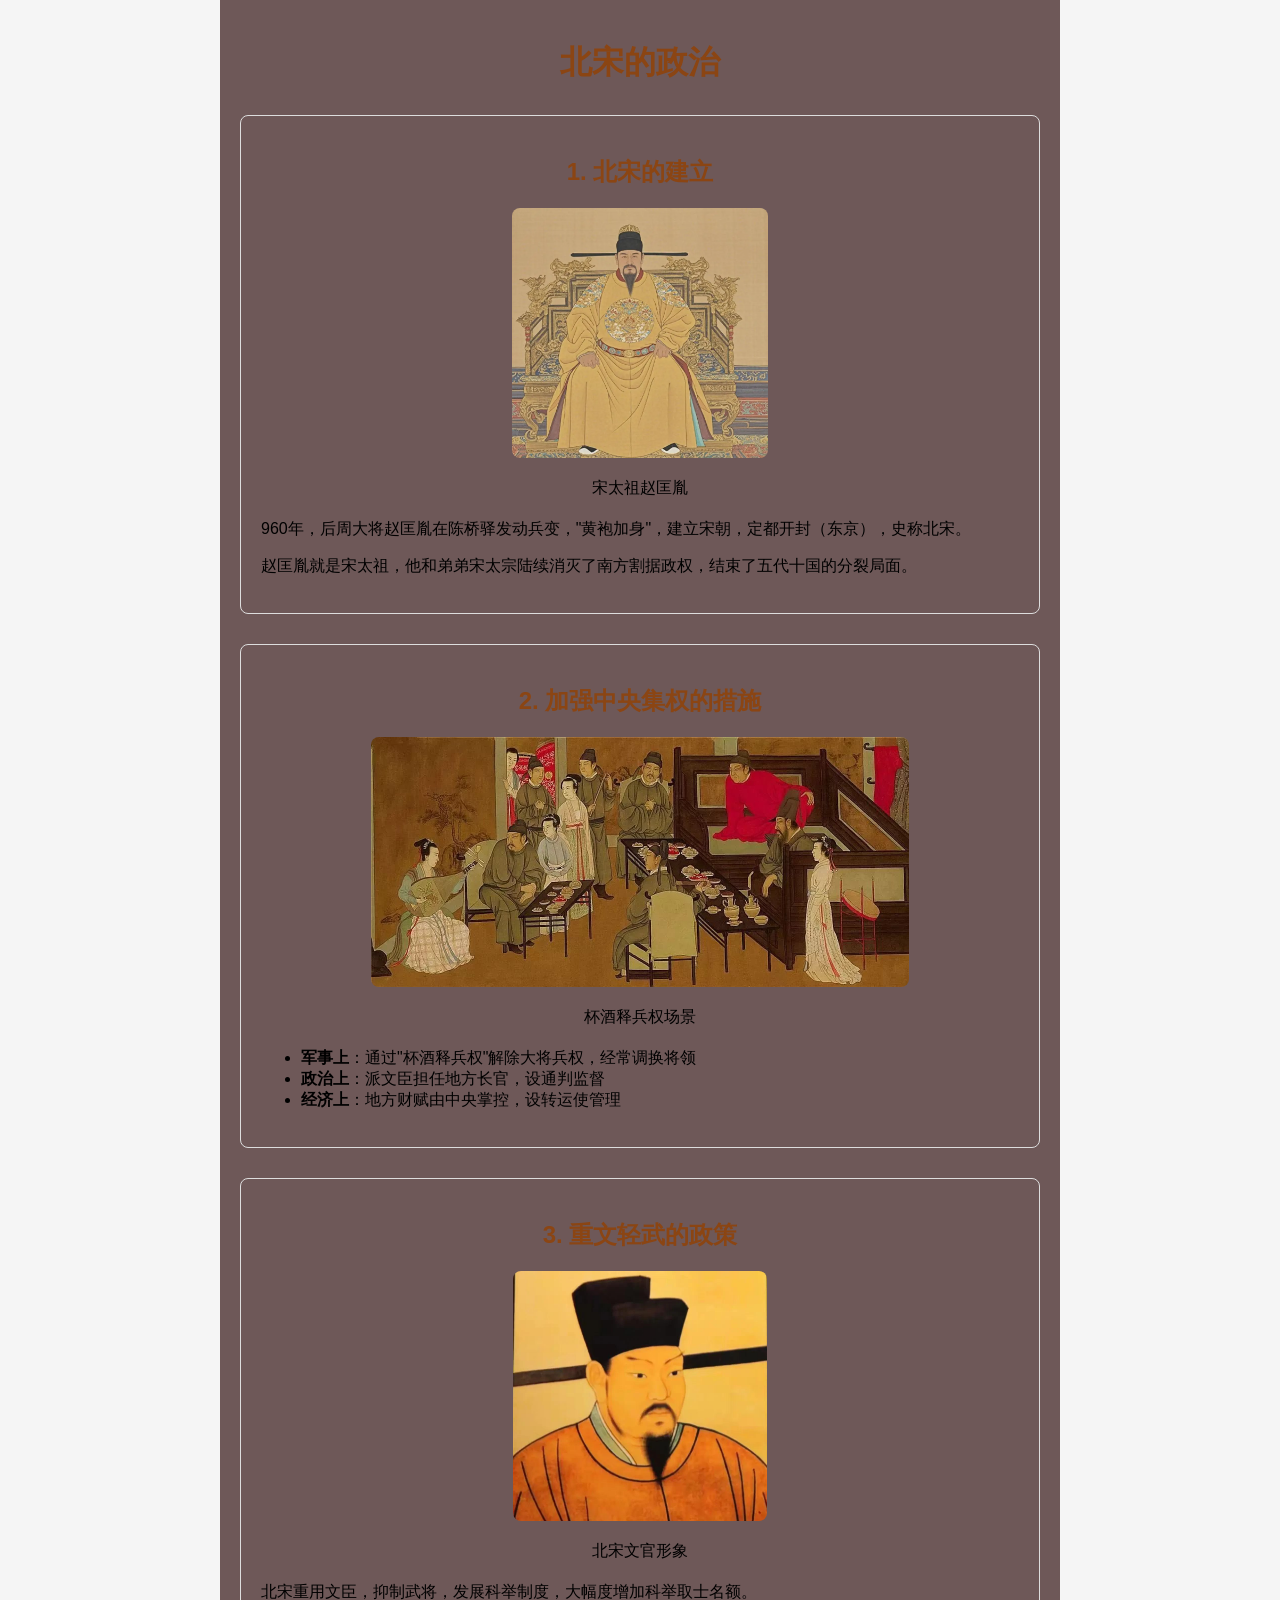
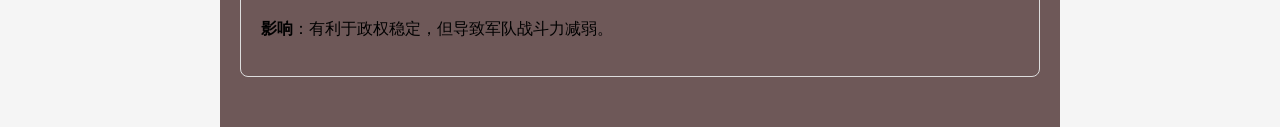
<file: resource/北宋的政治/北宋的政治/index.html>
<!DOCTYPE html>
<html lang="zh-CN">

<head>
    <meta charset="UTF-8">
    <meta name="viewport" content="width=device-width, initial-scale=1.0">
    <title>北宋的政治</title>
    <style>
        body {
            font-family: Arial, sans-serif;
            margin: 0;
            padding: 0;
            background-color: #f5f5f5;
        }

        .container {
            max-width: 800px;
            margin: 0 auto;
            padding: 20px;
            background-color: rgb(110, 88, 88);
        }

        h1,
        h2 {
            color: #8B4513;
            text-align: center;
        }

        .section {
            margin: 30px 0;
            padding: 20px;
            border: 1px solid #ddd;
            border-radius: 8px;
        }

        .img-box {
            text-align: center;
            margin: 20px 0;
        }

        img {
            max-width: 100%;
            height: 250px;
            border-radius: 8px;
        }

        .btn {
            display: block;
            margin: 20px auto;
            padding: 10px 20px;
            background-color: #8B4513;
            color: white;
            border: none;
            border-radius: 5px;
            cursor: pointer;
        }

        .quiz {
            display: none;
            margin-top: 20px;
        }

        .result {
            margin-top: 15px;
            padding: 10px;
            border-radius: 5px;
        }
    </style>
</head>

<body>
    <div class="container">
        <h1>北宋的政治</h1>

        <!-- 北宋建立 -->
        <div class="section">
            <h2>1. 北宋的建立</h2>
            <div class="img-box">
                <img src="赵匡胤.png" alt="宋太祖赵匡胤">
                <p>宋太祖赵匡胤</p>
            </div>
            <p>960年，后周大将赵匡胤在陈桥驿发动兵变，"黄袍加身"，建立宋朝，定都开封（东京），史称北宋。</p>
            <p>赵匡胤就是宋太祖，他和弟弟宋太宗陆续消灭了南方割据政权，结束了五代十国的分裂局面。</p>
        </div>

        <!-- 加强中央集权 -->
        <div class="section">
            <h2>2. 加强中央集权的措施</h2>
            <div class="img-box">
                <img src="杯酒释兵权.jpg" alt="杯酒释兵权">
                <p>杯酒释兵权场景</p>
            </div>
            <ul>
                <li><strong>军事上</strong>：通过"杯酒释兵权"解除大将兵权，经常调换将领</li>
                <li><strong>政治上</strong>：派文臣担任地方长官，设通判监督</li>
                <li><strong>经济上</strong>：地方财赋由中央掌控，设转运使管理</li>
            </ul>
        </div>

        <!-- 重文轻武政策 -->
        <div class="section">
            <h2>3. 重文轻武的政策</h2>
            <div class="img-box">
                <img src="北宋文官.jpeg" alt="北宋文官">
                <p>北宋文官形象</p>
            </div>
            <p>北宋重用文臣，抑制武将，发展科举制度，大幅度增加科举取士名额。</p>
            <p><strong>影响</strong>：有利于政权稳定，但导致军队战斗力减弱。</p>
        </div>


</body>

</html>
</file>
